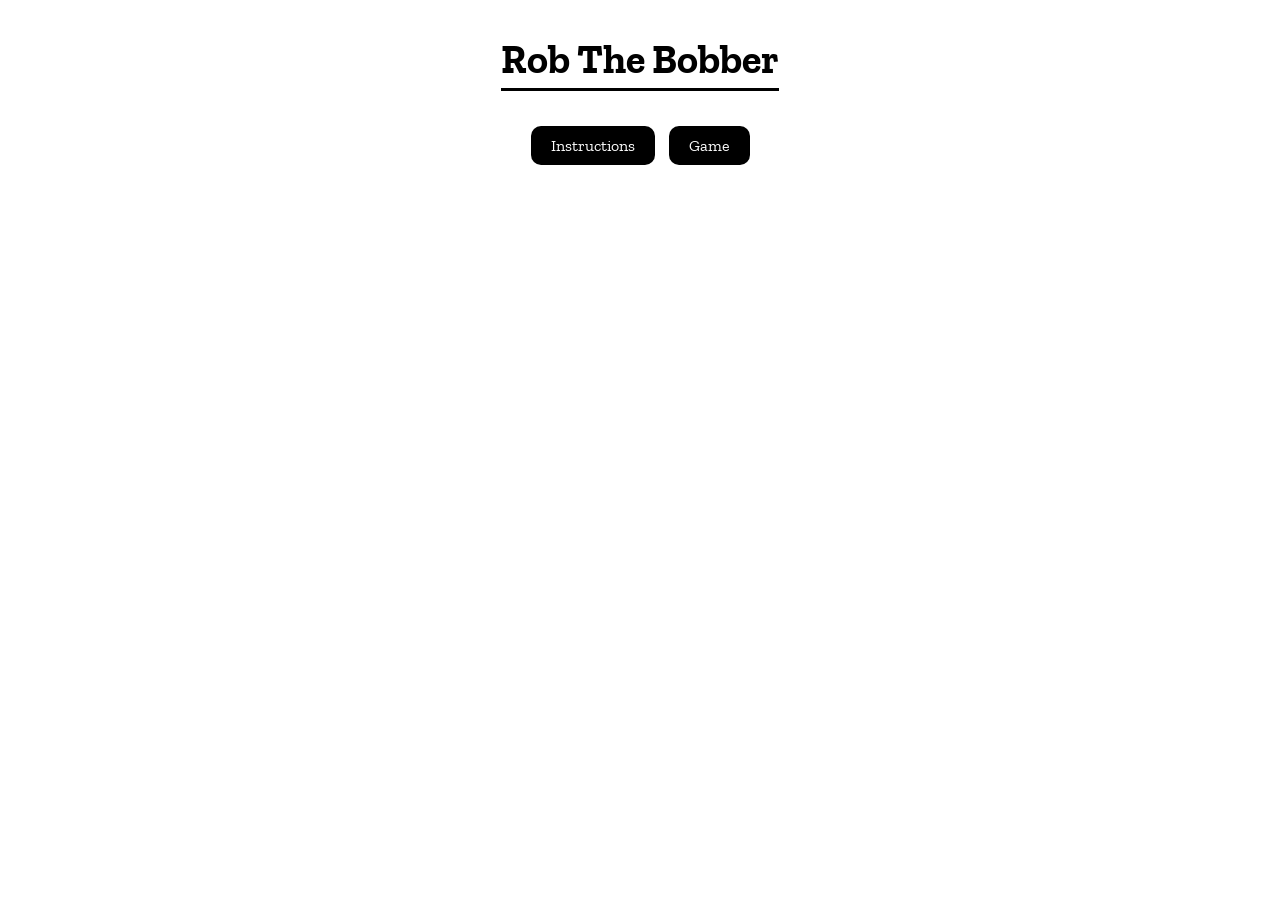
<file: html_files/home.html>
<!DOCTYPE html>
<html>
<head>
    <title>Rob the Bobber</title>
    <link rel="stylesheet" href="styles.css">
</head>
<body>
    <h1>Rob The Bobber</h1>
    <br>
    <a href="Instructions.html" class="button">Instructions</a>
    <a href="../index.html" class="button">Game</a>
</body>
</html>
</file>
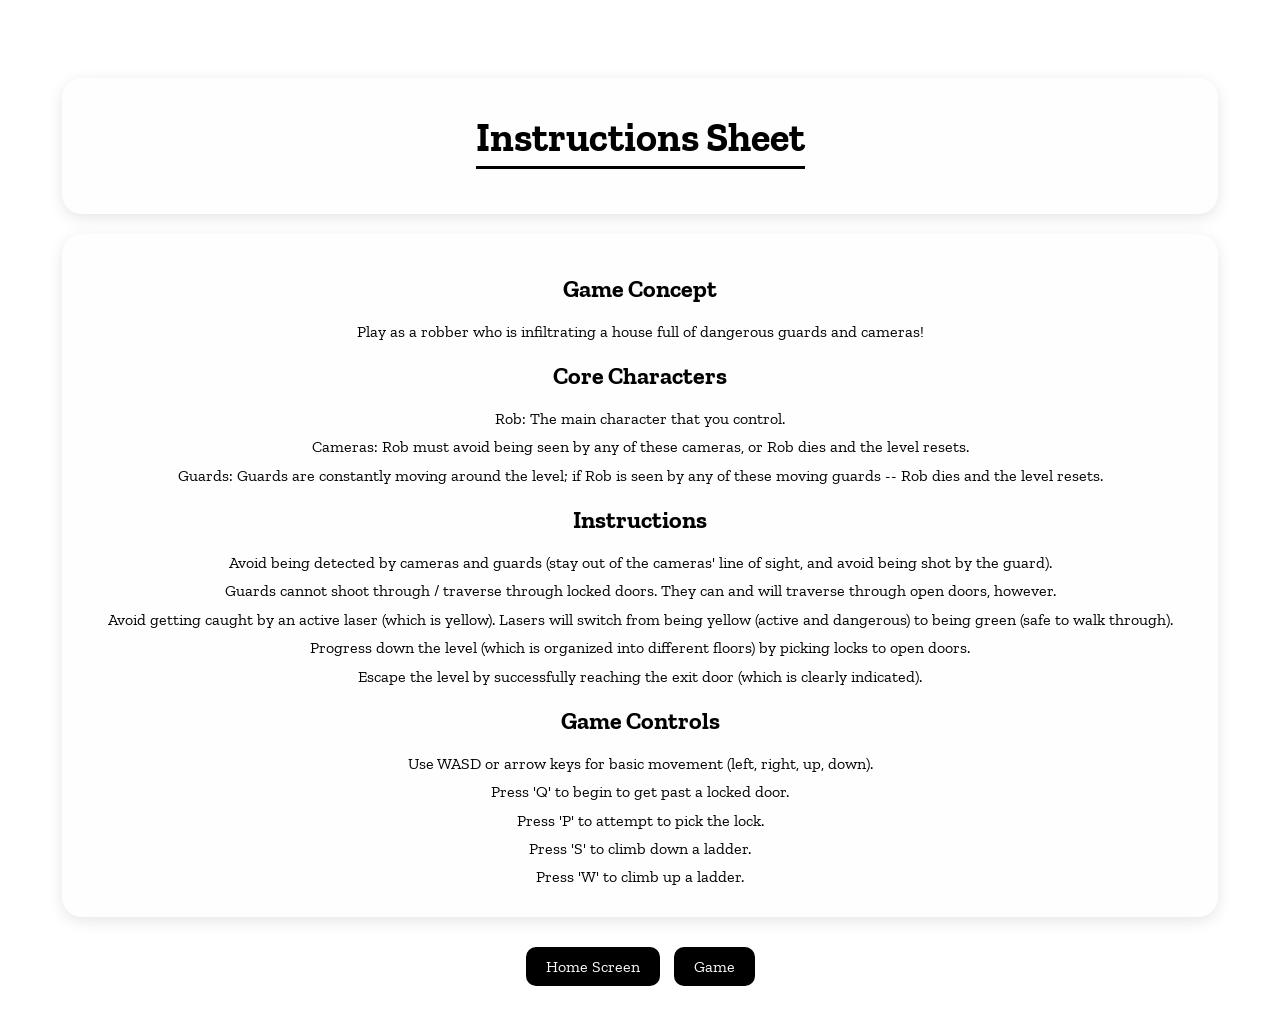
<file: html_files/Instructions.html>
<!DOCTYPE html>
<html>
<head>
    <title>Rob the Bobber Instructions</title>
    <link rel="stylesheet" href="styles.css">
</head>
<body>
    <br>
    <br>
    <div class="container">
        <h1>Instructions Sheet</h1></div>
    <div class="container">
        <h2 id="game-concept">Game Concept</h2>
        <p>Play as a robber who is infiltrating a house full of dangerous guards and cameras!</p>
        <h2 id="core-characters">Core Characters</h2>
        <p>Rob: The main character that you control.</p>
        <p>Cameras: Rob must avoid being seen by any of these cameras, or Rob dies and the level resets.</p>
        <p>Guards: Guards are constantly moving around the level; if Rob is seen by any of these moving guards -- Rob dies and the level resets.</p>
        <h2 id="instructions">Instructions</h2>
        <p>Avoid being detected by cameras and guards (stay out of the cameras' line of sight, and avoid being shot by the guard).</p>
        <p>Guards cannot shoot through / traverse through locked doors. They can and will traverse through open doors, however. </p>
        <p>Avoid getting caught by an active laser (which is yellow). Lasers will switch from being yellow (active and dangerous) to being green (safe to walk through).</li>
        <p>Progress down the level (which is organized into different floors) by picking locks to open doors.</li>
        <p>Escape the level by successfully reaching the exit door (which is clearly indicated).</p>

        <h2 id="game-controls">Game Controls</h2>
        <p>Use WASD or arrow keys for basic movement (left, right, up, down).</p>
        <p>Press 'Q' to begin to get past a locked door.</p>
        <p>Press 'P' to attempt to pick the lock.</p>
        <p>Press 'S' to climb down a ladder.</p>
        <p>Press 'W' to climb up a ladder.</p>
    </div>
        <a href="home.html" class="button">Home Screen</a>
        <a href="../index.html" class="button">Game</a>
</body>
</html>
</file>
<file: html_files/styles.css>
@import url('https://fonts.googleapis.com/css2?family=Zilla+Slab:ital,wght@0,300;0,400;0,500;0,600;0,700;1,300;1,400;1,500;1,600;1,700&display=swap');

body {
  font-family: "Zilla Slab", serif;
  background-color: #fff;
  color: #000;
  margin: 10px;
  padding: 10px;
  text-align: center;
}

.container {
  width: 90%;
  max-width: 1200px;
  margin: 20px auto; 
  padding: 20px;
  background-color: #fefefe;
  border-radius: 20px; 
  box-shadow: 0 4px 15px rgba(0, 0, 0, 0.1);
}

a.button {
  display: inline-block;
  padding: 10px 20px;
  margin: 10px 5px; 
  background-color: #000; /* black button */
  color: #fff; /* white text */
  text-decoration: none;
  border-radius: 10px;
  font-size: 16px;
  transition: background-color 0.3s ease, transform 0.2s ease;
}

a.button:hover {
  background-color: #333;
  transform: translateY(-2px); /* slight lift on hover */
}

h1 {
  font-size: 40px;
  color: #000;
  margin: 15px 0 25px 0;
  text-align: center;
  display: inline-block;   
  border-bottom: 3px solid #000;
  padding-bottom: 5px; 
}

p {
  margin: 10px 0; 
  line-height: 1.15; 
  text-align: center;
}
</file>
